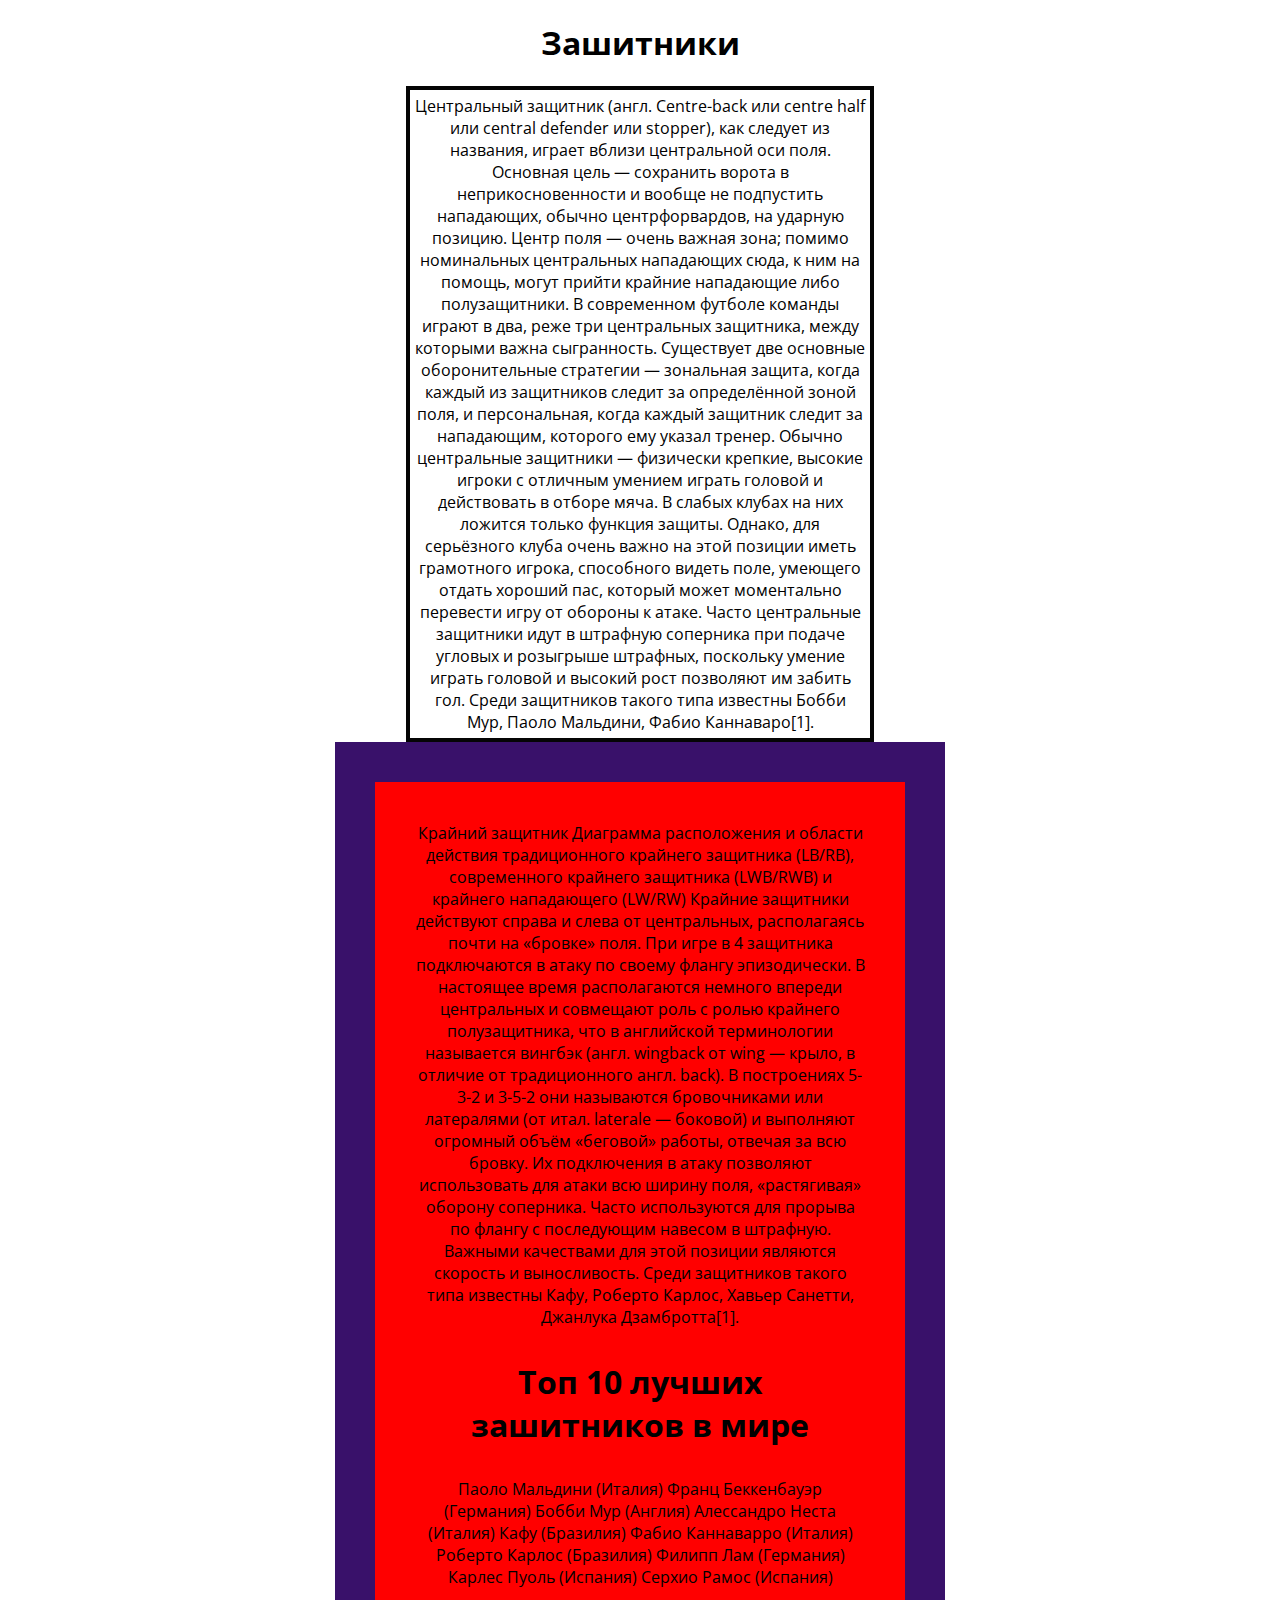
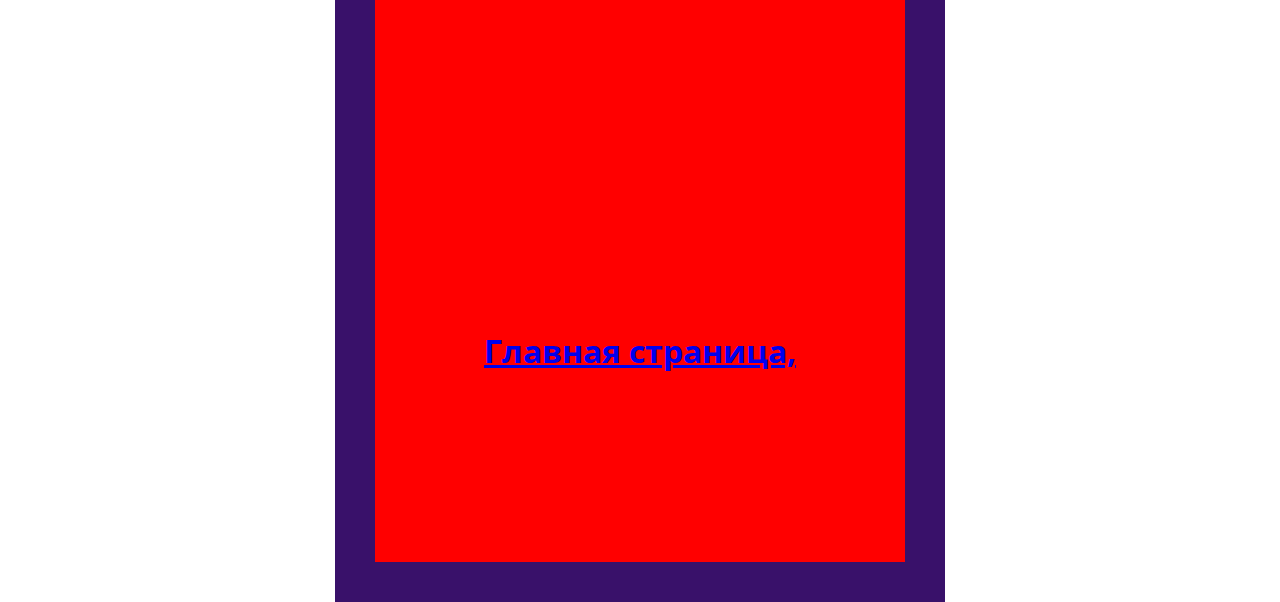
<file: Зашитники.html>
<!DOCTYPE html>
<html lang="en">
<head>
  <meta charset="UTF-8">
  <meta http-equiv="X-UA-Compatible" content="IE=edge">
  <meta name="viewport" content="width=device-width, initial-scale=1.0">
  <title>Document</title>
   <link rel="preconnect" href="https://fonts.googleapis.com">
  <link rel="preconnect" href="https://fonts.gstatic.com" crossorigin>
  <link href="https://fonts.googleapis.com/css2?family=Open+Sans:wght@300&display=swap" rel="stylesheet">
  <link href="style.css" rel="stylesheet" type="text/css" />
</head>
<body>
 <h1>Зашитники</h1> 
<div class="box2">Центральный защитник (англ. Centre-back или centre half или central defender или stopper), как следует из названия, играет вблизи центральной оси поля. Основная цель — сохранить ворота в неприкосновенности и вообще не подпустить нападающих, обычно центрфорвардов, на ударную позицию. Центр поля — очень важная зона; помимо номинальных центральных нападающих сюда, к ним на помощь, могут прийти крайние нападающие либо полузащитники. В современном футболе команды играют в два, реже три центральных защитника, между которыми важна сыгранность.

Существует две основные оборонительные стратегии — зональная защита, когда каждый из защитников следит за определённой зоной поля, и персональная, когда каждый защитник следит за нападающим, которого ему указал тренер.

Обычно центральные защитники — физически крепкие, высокие игроки с отличным умением играть головой и действовать в отборе мяча. В слабых клубах на них ложится только функция защиты. Однако, для серьёзного клуба очень важно на этой позиции иметь грамотного игрока, способного видеть поле, умеющего отдать хороший пас, который может моментально перевести игру от обороны к атаке.

Часто центральные защитники идут в штрафную соперника при подаче угловых и розыгрыше штрафных, поскольку умение играть головой и высокий рост позволяют им забить гол.

Среди защитников такого типа известны Бобби Мур, Паоло Мальдини, Фабио Каннаваро[1].</div>

  <div class="box3">

Крайний защитник

Диаграмма расположения и области действия традиционного крайнего защитника (LB/RB), современного крайнего защитника (LWB/RWB) и крайнего нападающего (LW/RW)
Крайние защитники действуют справа и слева от центральных, располагаясь почти на «бровке» поля. При игре в 4 защитника подключаются в атаку по своему флангу эпизодически. В настоящее время располагаются немного впереди центральных и совмещают роль с ролью крайнего полузащитника, что в английской терминологии называется вингбэк (англ. wingback от wing — крыло, в отличие от традиционного англ. back).

В построениях 5-3-2 и 3-5-2 они называются бровочниками или латералями (от итал. laterale — боковой) и выполняют огромный объём «беговой» работы, отвечая за всю бровку.

Их подключения в атаку позволяют использовать для атаки всю ширину поля, «растягивая» оборону соперника. Часто используются для прорыва по флангу с последующим навесом в штрафную.

Важными качествами для этой позиции являются скорость и выносливость.

Среди защитников такого типа известны Кафу, Роберто Карлос, Хавьер Санетти, Джанлука Дзамбротта[1].

<h1><p>Топ 10 лучших зашитников в мире</h1></p>
Паоло Мальдини (Италия)
Франц Беккенбауэр (Германия)
Бобби Мур (Англия)
Алессандро Неста (Италия)
Кафу (Бразилия)
Фабио Каннаварро (Италия)
Роберто Карлос (Бразилия)
Филипп Лам (Германия)
Карлес Пуоль (Испания)
Серхио Рамос (Испания)
<iframe width="460" height="315" src="https://www.youtube.com/embed/0vEmGBSNUYg?si=rQ0bS_ow8RaFWs8M" title="YouTube video player" frameborder="0" allow="accelerometer; autoplay; clipboard-write; encrypted-media; gyroscope; picture-in-picture; web-share" allowfullscreen></iframe>




   <h1><a href="index.html">Главная страница,</a></h1> 
  
  
  </div> 
</body>
</html>
</file>
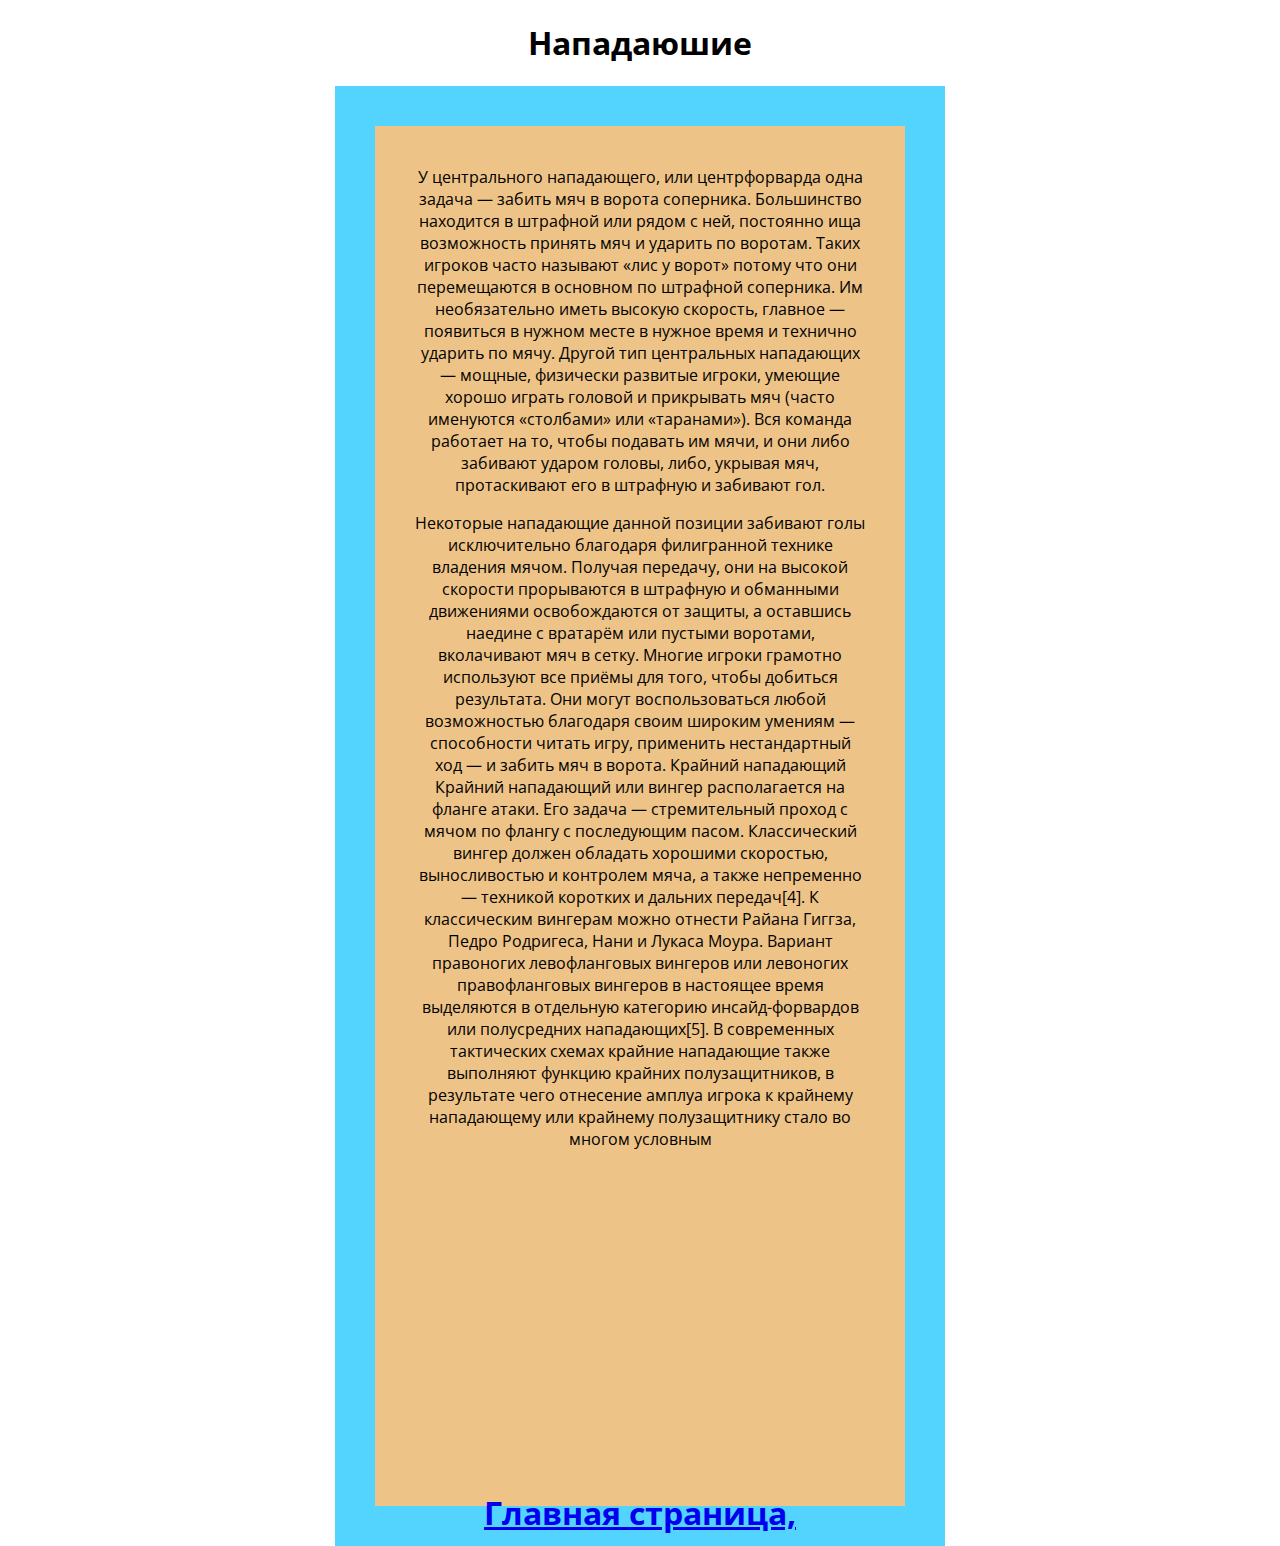
<file: нападаюшие.html>
<!DOCTYPE html>
<html lang="en">
<head>
  <meta charset="UTF-8">
  <meta http-equiv="X-UA-Compatible" content="IE=edge">
  <meta name="viewport" content="width=device-width, initial-scale=1.0">
  <title>Document</title>
  <link rel="preconnect" href="https://fonts.googleapis.com">
  <link rel="preconnect" href="https://fonts.gstatic.com" crossorigin>
  <link href="https://fonts.googleapis.com/css2?family=Open+Sans:wght@300&display=swap" rel="stylesheet">
  <link href="style.css" rel="stylesheet" type="text/css" />
</head>
<body>
 <h1>Нападаюшие</h1> 
<p><div class="box5">У центрального нападающего, или центрфорварда  одна задача — забить мяч в ворота соперника. Большинство находится в штрафной или рядом с ней, постоянно ища возможность принять мяч и ударить по воротам. Таких игроков часто называют «лис у ворот»  потому что они перемещаются в основном по штрафной соперника. Им необязательно иметь высокую скорость, главное — появиться в нужном месте в нужное время и технично ударить по мячу.

Другой тип центральных нападающих — мощные, физически развитые игроки, умеющие хорошо играть головой и прикрывать мяч (часто именуются «столбами» или «таранами»). Вся команда работает на то, чтобы подавать им мячи, и они либо забивают ударом головы, либо, укрывая мяч, протаскивают его в штрафную и забивают гол.</p>

Некоторые нападающие данной позиции забивают голы исключительно благодаря филигранной технике владения мячом. Получая передачу, они на высокой скорости прорываются в штрафную и обманными движениями освобождаются от защиты, а оставшись наедине с вратарём или пустыми воротами, вколачивают мяч в сетку.

Многие игроки грамотно используют все приёмы для того, чтобы добиться результата. Они могут воспользоваться любой возможностью благодаря своим широким умениям — способности читать игру, применить нестандартный ход — и забить мяч в ворота.



Крайний нападающий
Крайний нападающий или вингер  располагается на фланге атаки. Его задача — стремительный проход с мячом по флангу с последующим пасом. Классический вингер должен обладать хорошими скоростью, выносливостью и контролем мяча, а также непременно — техникой коротких и дальних передач[4]. К классическим вингерам можно отнести Райана Гиггза, Педро Родригеса, Нани и Лукаса Моура. Вариант правоногих левофланговых вингеров или левоногих правофланговых вингеров в настоящее время выделяются в отдельную категорию инсайд-форвардов или полусредних нападающих[5].

В современных тактических схемах крайние нападающие также выполняют функцию крайних полузащитников, в результате чего отнесение амплуа игрока к крайнему нападающему или крайнему полузащитнику стало во многом условным
  <iframe width="460" height="315" src="https://www.youtube.com/embed/viv7BGXtB7s?si=BupirAkB4ZttuXhc" title="YouTube video player" frameborder="0" allow="accelerometer; autoplay; clipboard-write; encrypted-media; gyroscope; picture-in-picture; web-share" allowfullscreen></iframe>
   <h1><a href="index.html">Главная страница,</a></h1> 
</div>
</body>
</html>
</file>
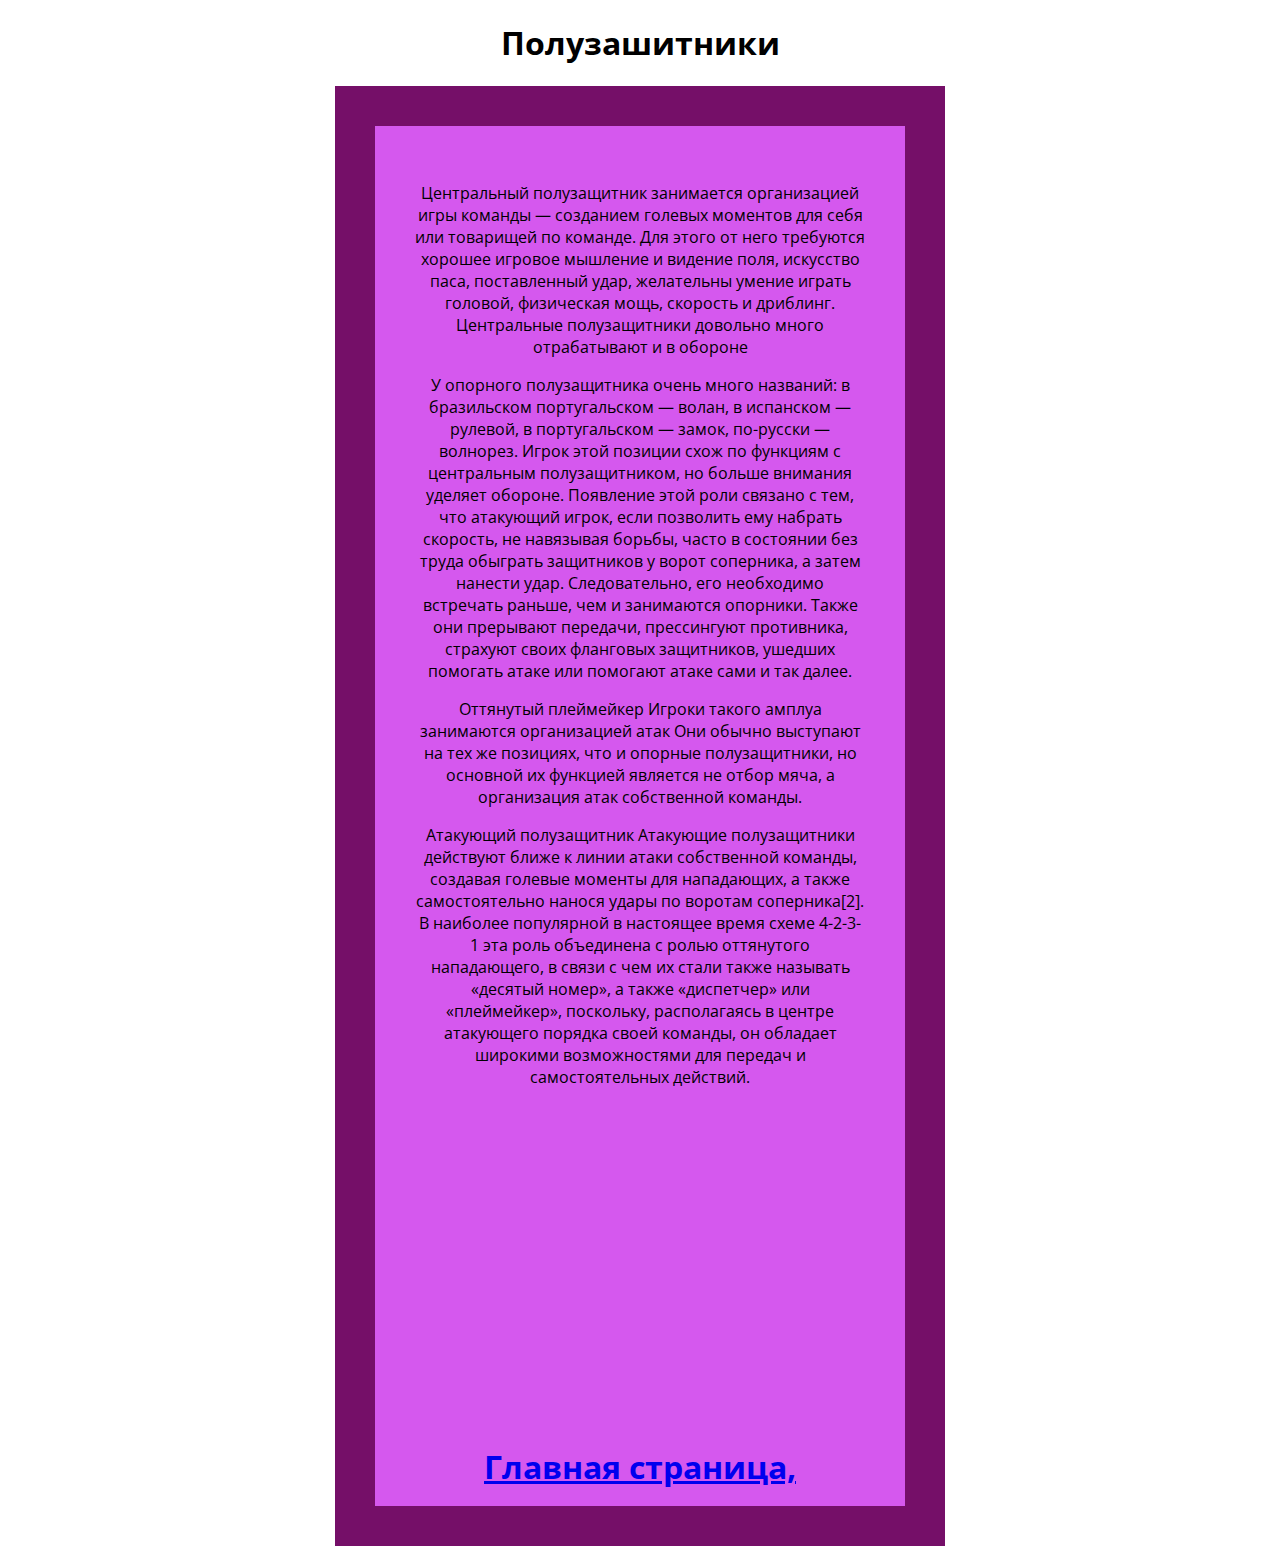
<file: полузашитники.html>
<!DOCTYPE html>
<html lang="en">
<head>
  <meta charset="UTF-8">
  <meta http-equiv="X-UA-Compatible" content="IE=edge">
  <meta name="viewport" content="width=device-width, initial-scale=1.0">
  <title>Document</title>
  <link rel="preconnect" href="https://fonts.googleapis.com">
  <link rel="preconnect" href="https://fonts.gstatic.com" crossorigin>
  <link href="https://fonts.googleapis.com/css2?family=Open+Sans:wght@300&display=swap" rel="stylesheet">
  <link href="style.css" rel="stylesheet" type="text/css" />
</head>
<body>
<h1>Полузашитники</h1></h1>

 <div class="box6"> <p>Центральный полузащитник занимается организацией игры команды — созданием голевых моментов для себя или товарищей по команде. Для этого от него требуются хорошее игровое мышление и видение поля, искусство паса, поставленный удар, желательны умение играть головой, физическая мощь, скорость и дриблинг. Центральные полузащитники довольно много отрабатывают и в обороне</p>
<p>У опорного полузащитника очень много названий: в бразильском португальском — волан, в испанском — рулевой, в португальском — замок, по-русски — волнорез.

Игрок этой позиции схож по функциям с центральным полузащитником, но больше внимания уделяет обороне. Появление этой роли связано с тем, что атакующий игрок, если позволить ему набрать скорость, не навязывая борьбы, часто в состоянии без труда обыграть защитников у ворот соперника, а затем нанести удар. Следовательно, его необходимо встречать раньше, чем и занимаются опорники. Также они прерывают передачи, прессингуют противника, страхуют своих фланговых защитников, ушедших помогать атаке или помогают атаке сами и так далее. </p>
  Оттянутый плеймейкер
Игроки такого амплуа занимаются организацией атак  Они обычно выступают на тех же позициях, что и опорные полузащитники, но основной их функцией является не отбор мяча, а организация атак собственной команды.
  <p>Атакующий полузащитник
Атакующие полузащитники действуют ближе к линии атаки собственной команды, создавая голевые моменты для нападающих, а также самостоятельно нанося удары по воротам соперника[2].

В наиболее популярной в настоящее время схеме 4-2-3-1 эта роль объединена с ролью оттянутого нападающего, в связи с чем их стали также называть «десятый номер», а также «диспетчер» или «плеймейкер», поскольку, располагаясь в центре атакующего порядка своей команды, он обладает широкими возможностями для передач и самостоятельных действий.</p>
  <iframe width="460" height="315" src="https://www.youtube.com/embed/nrKfmSjqDAs?si=Wpcl_GoePsstePFP" title="YouTube video player" frameborder="0" allow="accelerometer; autoplay; clipboard-write; encrypted-media; gyroscope; picture-in-picture; web-share" allowfullscreen></iframe>
   <h1><a href="index.html">Главная страница,</a></h1>
 </div>
</body>
</html>
</file>
<file: style.css>
html {
  height: 100%;
  width: 100%;
  font-family: 'Open Sans', sans-serif;
text-align: center;
}
.box{
  background:#fff824;
height: 750px;
width: 450px;
  padding: 40px;
  border: 10px solid #5e38e5;
  border-radius: 0px;
  margin: auto;
}
 .box2{
padding: 5px;
border: 4px solid #050505;
   width: 450px;
   margin: auto;}
.box3{
  background:#ff0000;
height: 1300px;
width: 450px;
  padding: 40px;
  border: 40px solid #39116a;
  border-radius: 0px;
  margin: auto;
}
.box4{
  background:#b694f5;
height: 40px;
width: 150px;
  border-radius: 0px;
  margin: 1%;

}
.box4:hover{
  height: 50px;
width: 160px;

  background-color: #ec5faa;
}
.container{
  display: flex;
  justify-content: space-evenly;
}
nav:hover{

  
}
.box5{
  background:#eec387;
height: 1300px;
width: 450px;
  padding: 40px;
  border: 40px solid #52d4ff;
  border-radius: 0px;
  margin: auto;
}
.box6{
  background:#d558ee;
height: 1300px;
width: 450px;
  padding: 40px;
  border: 40px solid #750f68;
  border-radius: 0px;
  margin: auto;
}
.box7{
  background:#f0bc00;
height: 320px;
width: 555px;
  padding: 20px;

  border-radius: 0px;
  margin: auto;
}
</file>
